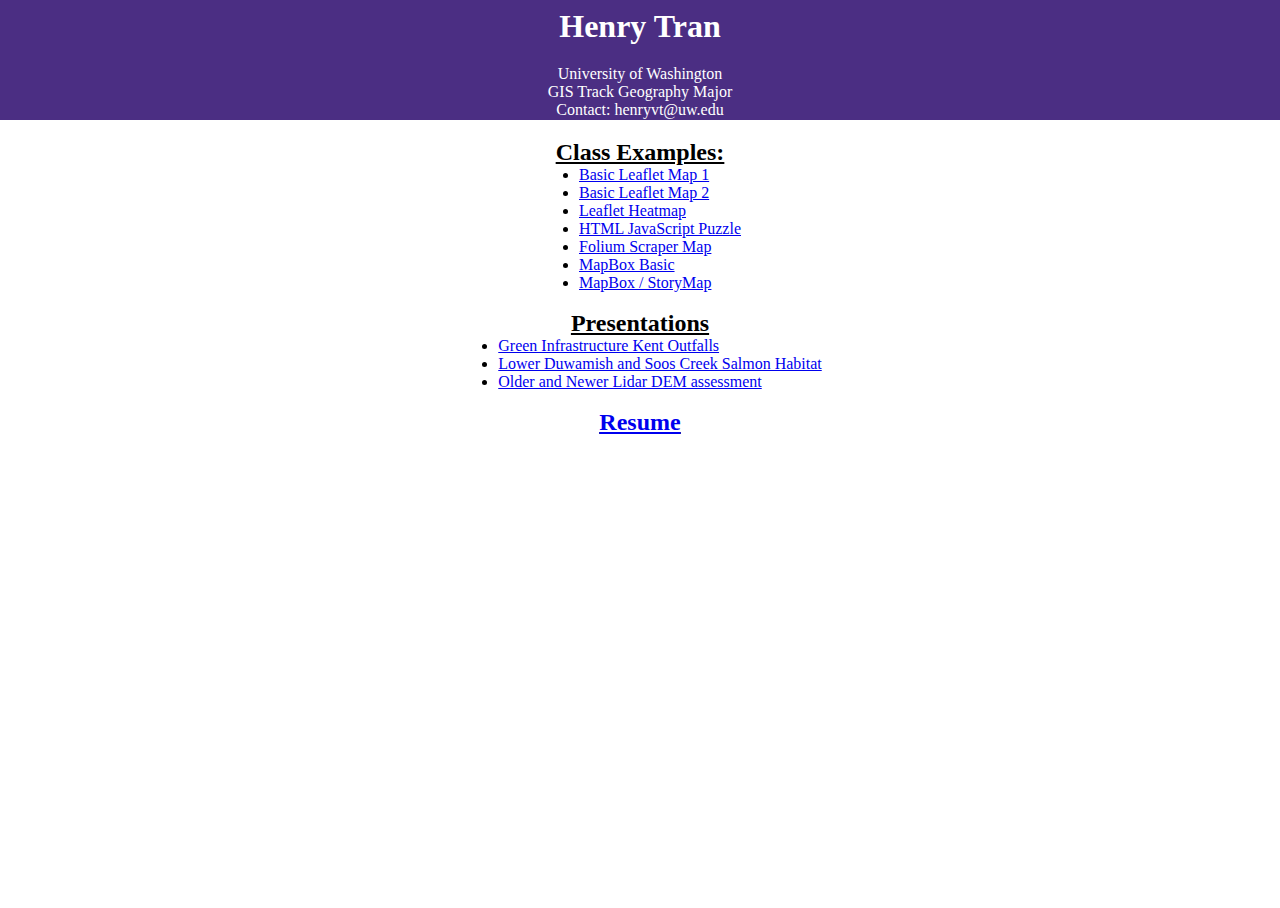
<file: Portfolio/index.html>
<!DOCTYPE html>
<!-- Henry Tran 
	 Student Webserver Index
	 Last updated 11/21/2017 -->

<html lang="en">
	<head>
		<link href="/css/main.css" type="text/css" rel="stylesheet" />
		<title>Index</title>
	</head>
	<body>
		<div id="banner"></div>
		<h1>Henry Tran</h1>
			<p>University of Washington <br /> GIS Track Geography Major <br />Contact: henryvt@uw.edu</a></p>
		<h2>Class Examples:</h2>
		<ul>
		    <li><a href="https://students.washington.edu/henryvt/leaflet1.html">Basic Leaflet Map 1</a></li>
		    <li><a href="https://students.washington.edu/henryvt/leaflet2.html">Basic Leaflet Map 2</a></li>
		    <li><a href="https://students.washington.edu/henryvt/heatmap/heatmap.html">Leaflet Heatmap</a></li>
		    <li><a href="https://students.washington.edu/henryvt/puzzle/fifteen.html">HTML JavaScript Puzzle</a></li>
		    <li><a href="https://students.washington.edu/henryvt/Distill.html">Folium Scraper Map</a></li>
		    <li><a href="https://students.washington.edu/henryvt/park.html">MapBox Basic</a></li>
		    <li><a href="https://students.washington.edu/henryvt/StoryMap/sIndex.html">MapBox / StoryMap</a></li>
		</ul>
		<br />
		<h2>Presentations</h2>
		<ul>
		    <li><a href="https://students.washington.edu/henryvt/Kent.html">Green Infrastructure Kent Outfalls</a></li>
		    <li><a href="https://students.washington.edu/henryvt/Duwam.html">Lower Duwamish and Soos Creek Salmon Habitat</a></li>
		    <li><a href="https://students.washington.edu/henryvt/Lidar.html">Older and Newer Lidar DEM assessment</a></li>
		</ul>
		<br />
		<h2><a href="https://students.washington.edu/henryvt/resume.html">Resume</a></h2>
	</body>

</html>
</file>
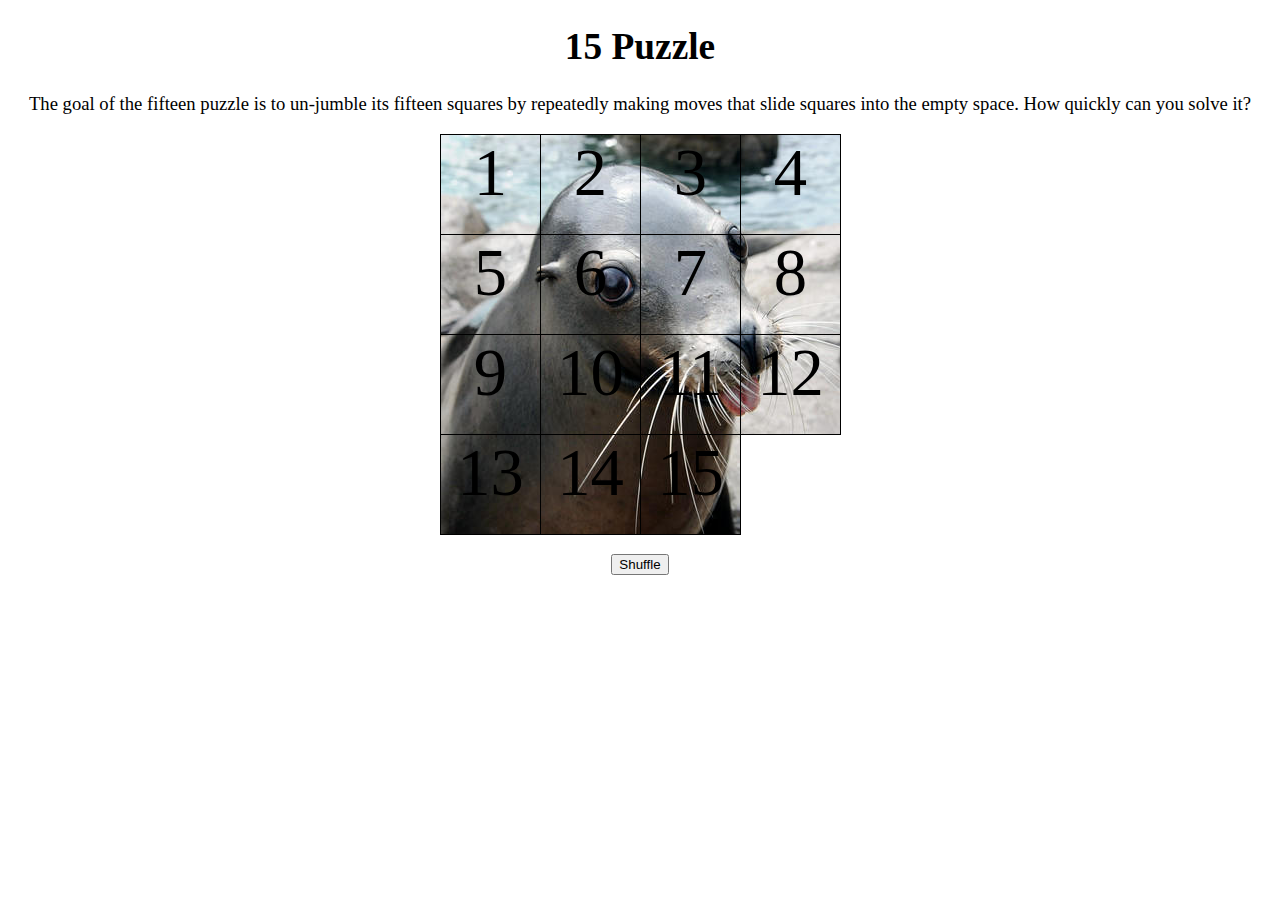
<file: game/puzzle/fifteen.html>
<!DOCTYPE html>
<html>
	<head>
		<title>Puzzle</title>

		<link href="https://webster.cs.washington.edu/images/fifteen/fifteen.gif"
		      type="image/gif" rel="shortcut icon" />

		<!-- your files that you will write -->
		<link href="fifteen.css" type="text/css" rel="stylesheet" />
		<script src="fifteen.js" type="text/javascript"></script>
	</head>

	<body>
		<h1>15 Puzzle</h1>

		<p>
			The goal of the fifteen puzzle is to un-jumble its fifteen squares
			by repeatedly making moves that slide squares into the empty space.
			How quickly can you solve it?
		</p>
		
		<div id="puzzlearea">
		<!--
			this area holds the actual fifteen puzzle pieces
			add to it as you need to
		-->
		</div>

		<p id="controls">
			<button id="shufflebutton">Shuffle</button>
		</p>
		
		<div id="output"></div>
		
		<p>
		
		</p>
		<!--a style="text-align: center; display: block; margin: 0 auto;" href="https://students.washington.edu/henryvt/index.html">&lt; Back</a>-->
	</body>
</html>
</file>
<file: css/main.css>
/*
Henry Tran
background:#4b2e83;
Last Updated: 11/21/2017
*/
body, html {
	height: 100%;
}
h1,p { 
	color:white;
	margin:0;
    margin-bottom:20px;
    text-align:center;
}

h2, ul, iframe{
	display:table; margin:0 auto
}

h2{
	text-decoration: underline;
}

#banner{
	position:absolute;
	top:0;
    left: 0;
    right: 0;
    height:120px;
    background-size:100%;
	background:#4b2e83;
	z-index: -1;
}
</file>
<file: game/puzzle/fifteen.css>
body {
	font: 14pt cursive;
	text-align: center;
}

#output p {
    color: green;
    font-size: 50pt;
    margin: 0;
}

#puzzlearea {
	position: relative;
	width: 400px;
	height: 400px;
	margin: auto; 
}

.hover {
    border-color: red;
    color: red;
    cursor:pointer;
}

.piece {
	position: absolute;
	width: 99px;
	height: 99px;
	font-size: 50pt;
	border: 1px black solid;
	background-image: url("background.jpg");
}
</file>
